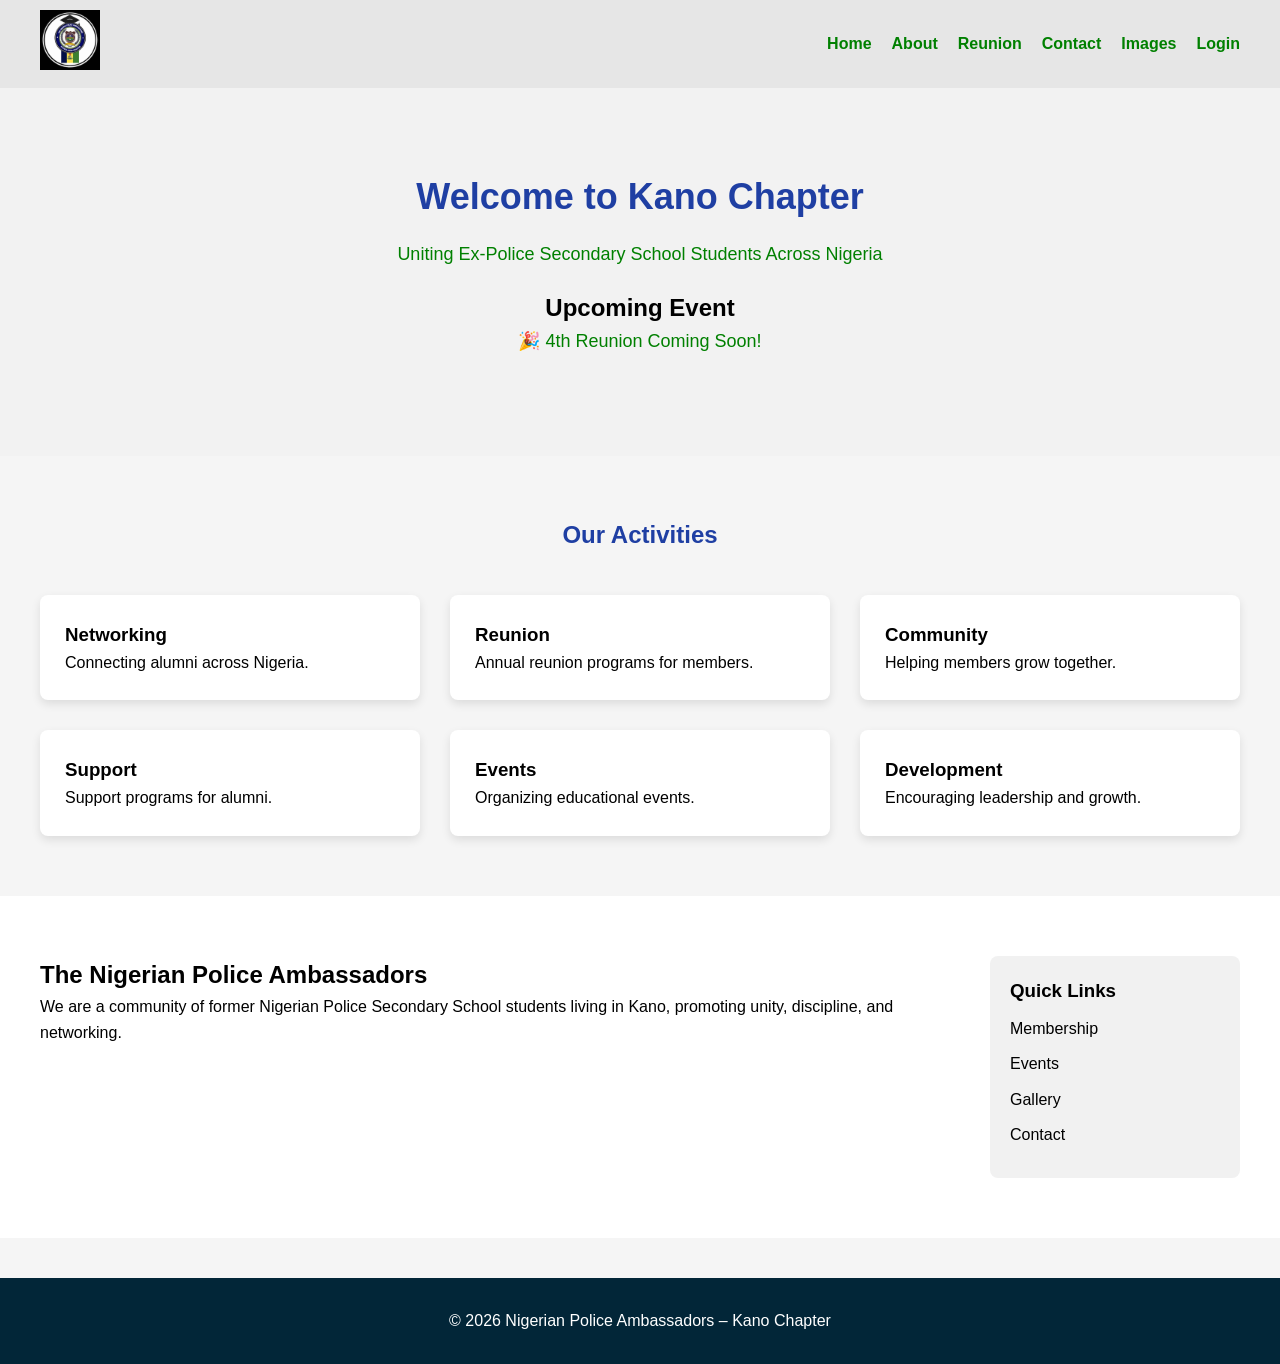
<file: TICKET-11/code/index.html>
<!DOCTYPE html>
<html lang="en">
<head>
<meta charset="UTF-8">
<meta name="viewport" content="width=device-width, initial-scale=1.0">

<title>Kano Chapter</title>

<link rel="stylesheet" href="style.css">

</head>

<body>

<!-- ================= NAVBAR ================= -->

<header>
<nav class="navbar">

<div class="logo">
<img src="profile.jpeg" alt="logo">
</div>

<ul class="nav-links">
<li><a href="#">Home</a></li>
<li><a href="#">About</a></li>
<li><a href="#">Reunion</a></li>
<li><a href="#">Contact</a></li>
<li><a href="#">Images</a></li>
<li><a href="#">Login</a></li>
</ul>

</nav>
</header>


<!-- ================= HERO ================= -->

<section class="hero">

<h1>Welcome to Kano Chapter</h1>

<p>Uniting Ex-Police Secondary School Students Across Nigeria</p>

<h2>Upcoming Event</h2>

<p>🎉 4th Reunion Coming Soon!</p>

</section>


<!-- ================= FLEXBOX CARD GRID ================= -->

<section class="projects">

<h2>Our Activities</h2>

<div class="card-container">

<div class="card">
<h3>Networking</h3>
<p>Connecting alumni across Nigeria.</p>
</div>

<div class="card">
<h3>Reunion</h3>
<p>Annual reunion programs for members.</p>
</div>

<div class="card">
<h3>Community</h3>
<p>Helping members grow together.</p>
</div>

<div class="card">
<h3>Support</h3>
<p>Support programs for alumni.</p>
</div>

<div class="card">
<h3>Events</h3>
<p>Organizing educational events.</p>
</div>

<div class="card">
<h3>Development</h3>
<p>Encouraging leadership and growth.</p>
</div>

</div>

</section>


<!-- ================= FLEXBOX SIDEBAR LAYOUT ================= -->

<section class="page-layout">

<div class="main-content">

<h2>The Nigerian Police Ambassadors</h2>

<p>
We are a community of former Nigerian Police Secondary School students living in Kano,
promoting unity, discipline, and networking.
</p>

</div>

<aside class="sidebar">

<h3>Quick Links</h3>

<ul>
<li>Membership</li>
<li>Events</li>
<li>Gallery</li>
<li>Contact</li>
</ul>

</aside>

</section>


<!-- ================= FOOTER ================= -->

<footer>

<p>© 2026 Nigerian Police Ambassadors – Kano Chapter</p>

</footer>


</body>
</html>
</file>
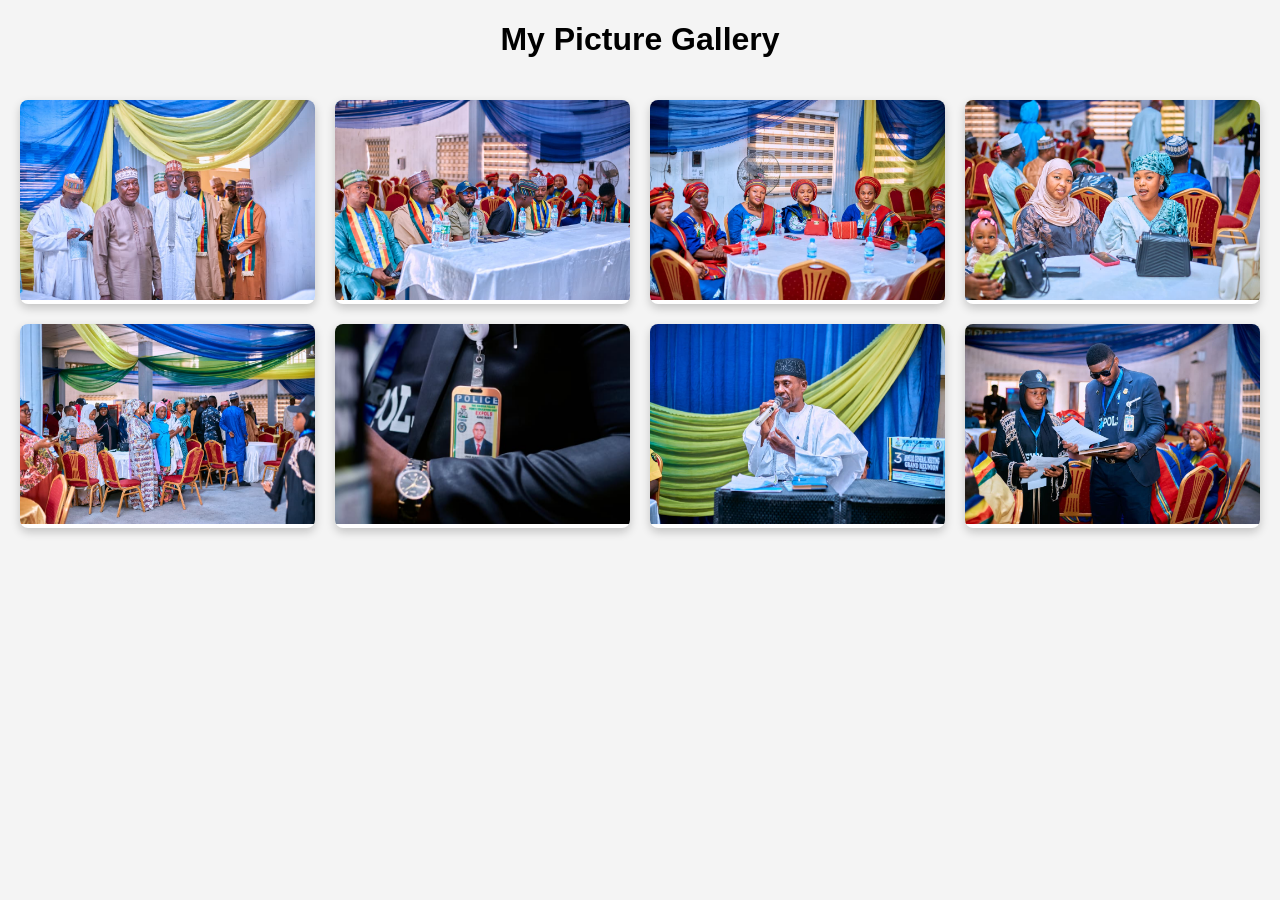
<file: LAB-11/photo=gallery.html>
<!DOCTYPE html>
<html lang="en">
<head>
<meta charset="UTF-8">
<meta name="viewport" content="width=device-width, initial-scale=1.0">
<title>My Pictures</title>

<style>

/* Page styling */
body{
    margin:0;
    font-family: Arial, sans-serif;
    background-color:#f4f4f4;
}

/* Gallery container */
.gallery{
    display:flex;
    flex-wrap:wrap;
    gap:20px;
    padding:20px;
}

/* Each photo card */
.photo{
    flex:1 1 250px;
    overflow:hidden;
    border-radius:8px;
    box-shadow:0 4px 10px rgba(0,0,0,0.2);
    background:white;
}

/* Image styling */
.photo img{
    width:100%;
    height:200px;
    object-fit:cover;
    transition:transform 0.3s ease;
}

/* Hover effect */
.photo img:hover{
    transform:scale(1.05);
}

</style>

</head>

<body>

<h1 style="text-align:center;">My Picture Gallery</h1>

<div class="gallery">

<div class="photo">
<img src="image (1).jpg" alt="Photo 1">
</div>

<div class="photo">
<img src="image (2).jpg" alt="Photo 2">
</div>

<div class="photo">
<img src="image (3).jpg" alt="Photo 3">
</div>

<div class="photo">
<img src="image (4).jpg" alt="Photo 4">
</div>

<div class="photo">
<img src="image (5).jpg" alt="Photo 5">
</div>

<div class="photo">
<img src="image (6).jpg" alt="Photo 6">
</div>

<div class="photo">
<img src="image (7).jpg" alt="Photo 7">
</div>

<div class="photo">
<img src="image (8).jpg" alt="Photo 8">
</div>

</div>

</body>
</html>
</file>
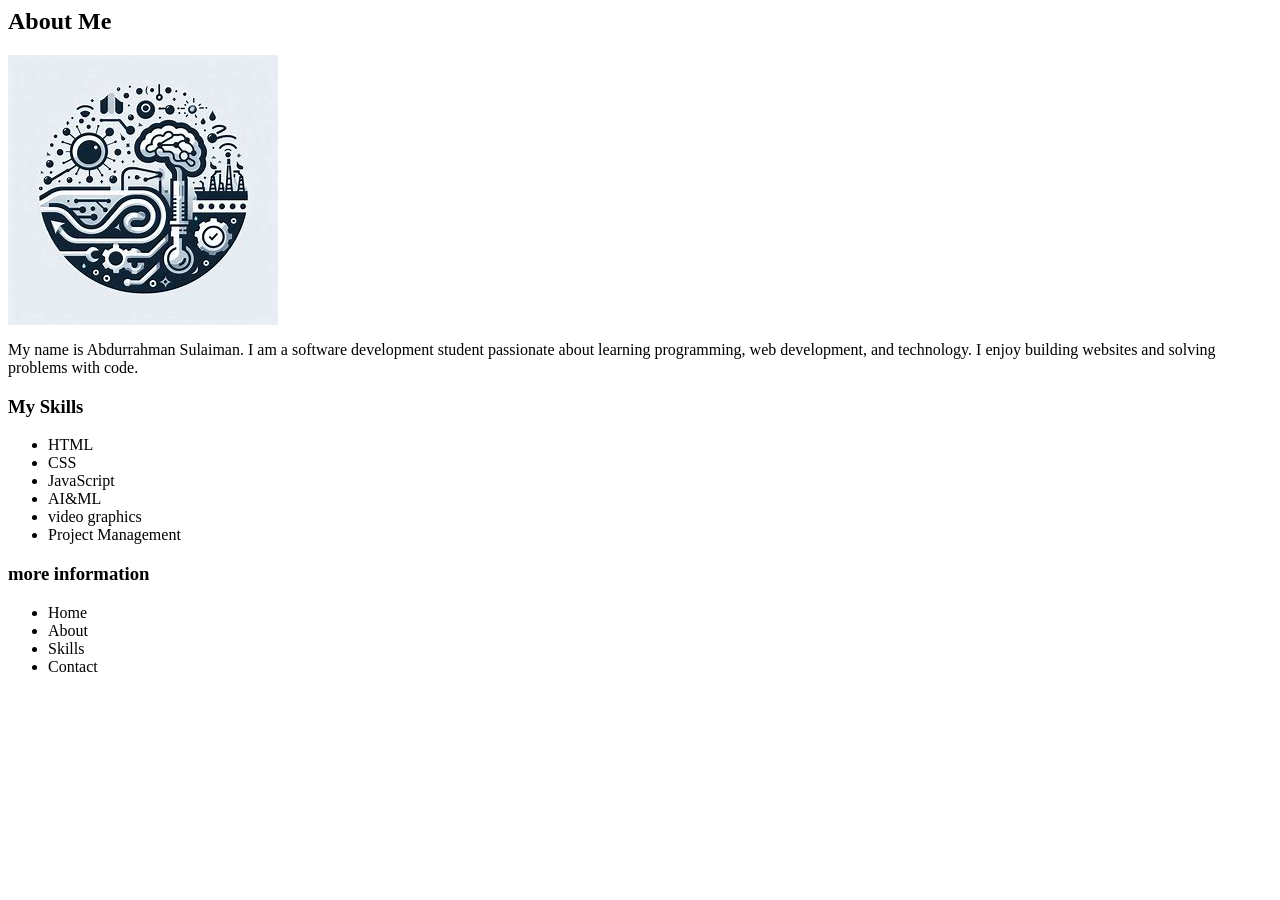
<file: TICKET-09/code/LAB-09/code/demo.html>
<html>
<section id="bio">
  <h2>About Me</h2>
  
<img src="profile.jpeg" alt="Abdurrahman Sulaiman">
  
  <p>
   My name is Abdurrahman Sulaiman. I am a software development
            student passionate about learning programming, web development,
            and technology. I enjoy building websites and solving problems
            with code.
  </p>
  
 
</section>



<section id="skills">
    <h3>My Skills</h3>
        <ul>
            <li>HTML</li>
            <li>CSS</li>
            <li>JavaScript</li>
			<li> AI&ML</li>
			<li>video graphics</li>
            <li>Project Management</li>
        </ul>
  
  <h3>   more information</h3>
    <ul>
        <li>Home</li>
        <li>About</li>
        <li>Skills</li>
        <li>Contact</li>
    </ul>


</section>
</file>
<file: TICKET-11/code/style.css>
/* ================= RESET ================= */

*{
margin:0;
padding:0;
box-sizing:border-box;
}

/* ================= ROOT VARIABLES ================= */

:root{

--primary:#1f3fa3;
--secondary:#28a745;
--dark:#022638;
--light:#f5f5f5;

--spacing:20px;

}

/* ================= BODY ================= */

body{

font-family:Arial, sans-serif;
line-height:1.6;
background:var(--light);

}


/* ================= NAVBAR ================= */

.navbar{

display:flex;
justify-content:space-between;
align-items:center;

background:#e6e6e6;

padding:10px 40px;

}

.logo img{
width:60px;
}

.nav-links{

display:flex;
gap:20px;

list-style:none;

}

.nav-links a{

text-decoration:none;
color:green;
font-weight:bold;

transition:0.3s;

}

.nav-links a:hover{

color:blue;

}


/* ================= HERO ================= */

.hero{

text-align:center;

padding:80px 20px;

background:#f2f2f2;

}

.hero h1{

color:var(--primary);
font-size:36px;

margin-bottom:15px;

}

.hero p{

color:green;
font-size:18px;

margin-bottom:20px;

}


/* ================= CARD GRID ================= */

.projects{

padding:60px 40px;

}

.projects h2{

text-align:center;

margin-bottom:40px;

color:var(--primary);

}

.card-container{

display:flex;

flex-wrap:wrap;

gap:30px;

}

.card{

flex:1 1 300px;

background:white;

padding:25px;

border-radius:8px;

box-shadow:0 4px 10px rgba(0,0,0,0.1);

transition:0.3s;

}

.card:hover{

transform:translateY(-5px);

}


/* ================= SIDEBAR LAYOUT ================= */

.page-layout{

display:flex;

gap:40px;

padding:60px 40px;

background:white;

}

.main-content{

flex:1;

}

.sidebar{

flex:0 0 250px;

background:#f1f1f1;

padding:20px;

border-radius:8px;

}

.sidebar ul{

list-style:none;

margin-top:10px;

}

.sidebar li{

margin-bottom:10px;

}


/* ================= FOOTER ================= */

footer{

background:var(--dark);

color:white;

text-align:center;

padding:30px;

margin-top:40px;

}
</file>
